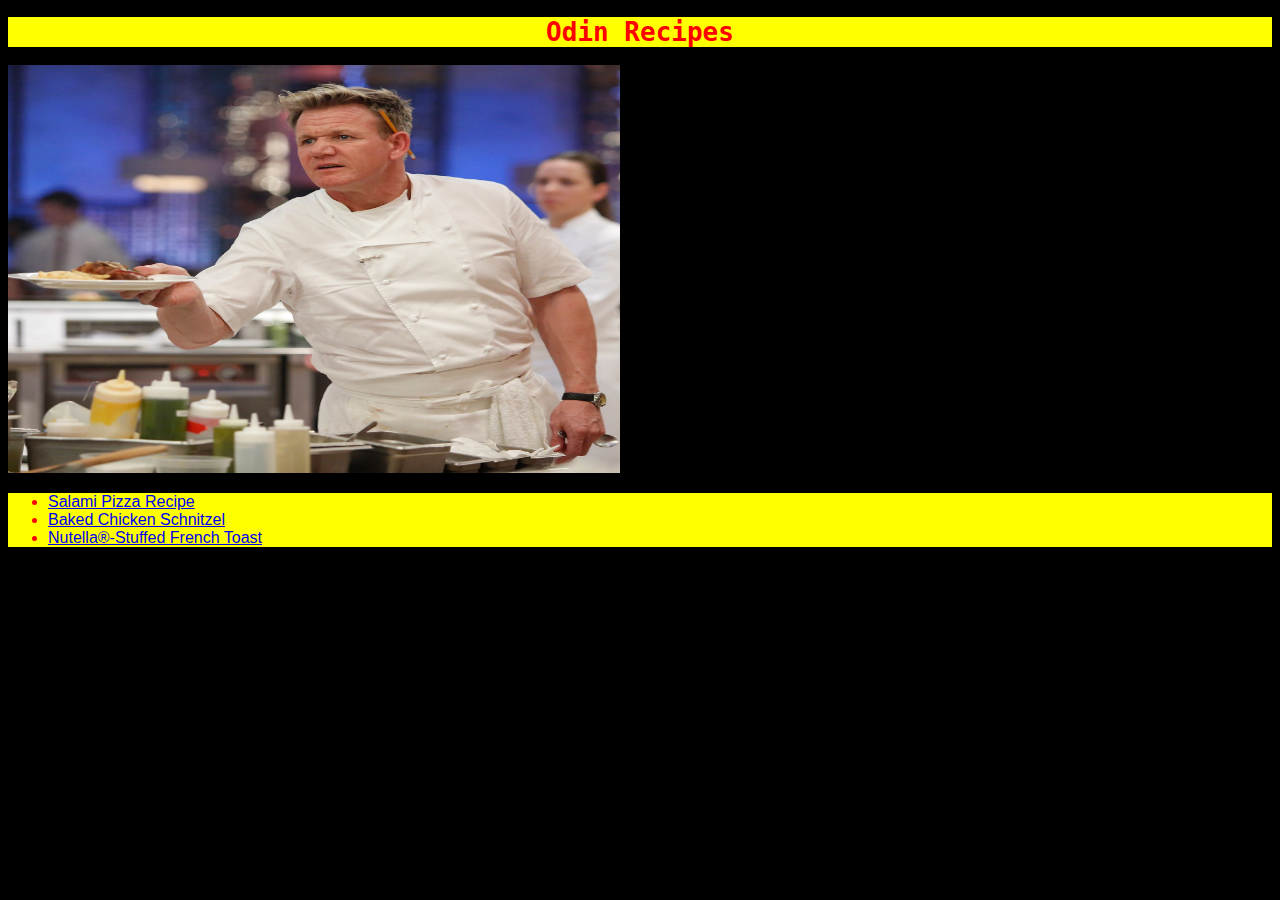
<file: index.html>
<!DOCTYPE html>
<html lang="en">
<head>
    <meta charset="UTF-8">
    <meta http-equiv="X-UA-Compatible" content="IE=edge">
    <meta name="viewport" content="width=device-width, initial-scale=1.0">
    <title>Food Recipes</title>
    <link rel="stylesheet" href="styles.css">
</head>
<body>
    <h1>Odin Recipes</h1>
    <img src="recipes/ramsay.jpg" alt="photo of gordon ramsay cooking" style="height: 408px;width: 612px;">
    <ul>
        <li><a href="recipes/pizza.html">Salami Pizza Recipe</a></li>   
        <li><a href="recipes/schnitzel.html">Baked Chicken Schnitzel</a></li>   
        <li><a href="recipes/toast.html">Nutella®-Stuffed French Toast</a></li>   
    </ul>   
</body>
</html>
</file>
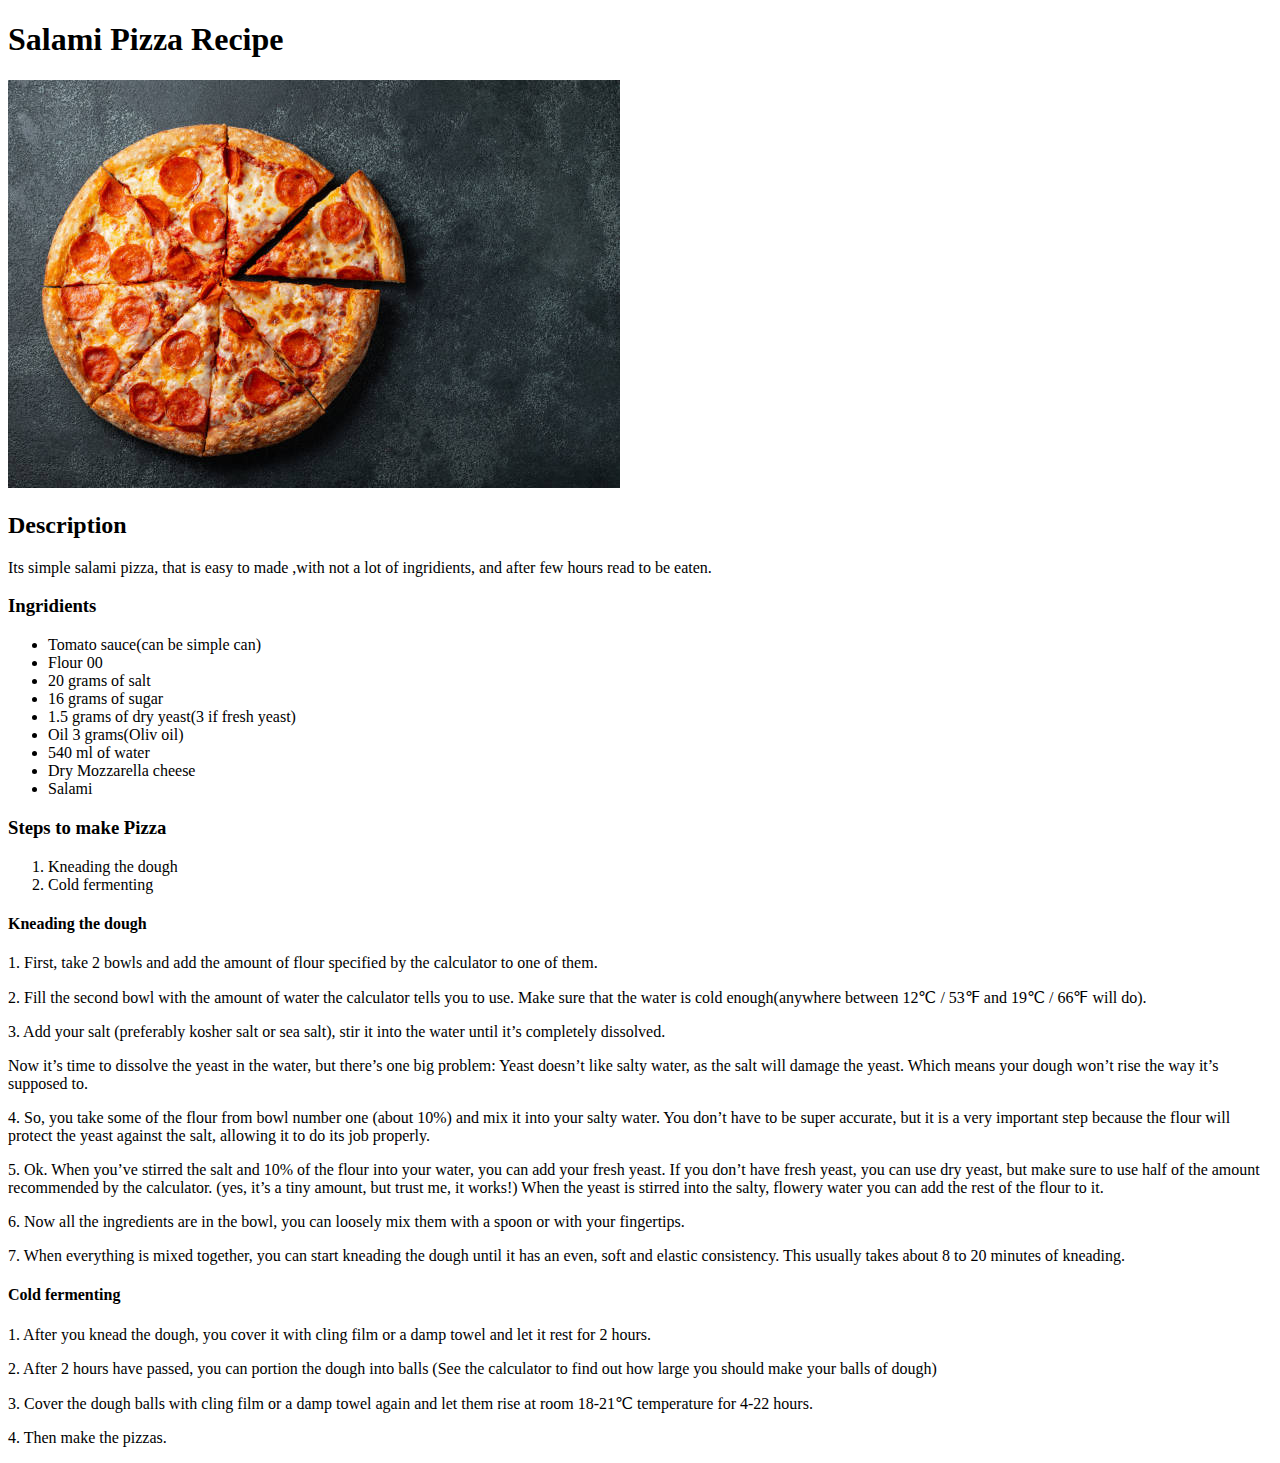
<file: recipes/pizza.html>
<!DOCTYPE html>
<html>
    <head>
        <meta charset="UTF-8">
        <title>Recipes</title>
    </head>
    <body>
        <h1>Salami Pizza Recipe</h1>

        <img src="pizza.jpg" alt="image of salami pizza">
        <h2>Description</h2>
        <p>Its simple salami pizza, that is easy to made
            ,with not a lot of ingridients, and after few
            hours read to be eaten.</p>
        <h3>Ingridients</h3>
        <ul>
            <li>Tomato sauce(can be simple can)</li>
            <li>Flour 00</li>
            <li>20 grams of salt</li>
            <li>16 grams of sugar</li>
            <li>1.5 grams of dry yeast(3 if fresh yeast)</li>
            <li>Oil 3 grams(Oliv oil)</li>
            <li>540 ml of water</li>
            <li>Dry Mozzarella cheese</li>
            <li>Salami</li>
        </ul>
        <h3>Steps to make Pizza</h3>
        <ol>
            <li>Kneading the dough</li>
            <li>Cold fermenting</li>
        </ol>
        <h4>Kneading the dough</h4>
            <p>1. First, take 2 bowls and add the amount of flour specified by the calculator to one of them.</p>
            <p>2. Fill the second bowl with the amount of water the calculator tells you to use. Make sure that the water is cold enough(anywhere between 12℃ / 53℉ and 19℃ / 66℉ will do).</p>
            <p>3. Add your salt (preferably kosher salt or sea salt), stir it into the water until it’s completely dissolved.</p>
            <p>Now it’s time to dissolve the yeast in the water, but there’s one big problem: Yeast doesn’t like salty water, as the salt will damage the yeast. Which means your dough won’t rise the way it’s supposed to.</p>
            <p>4. So, you take some of the flour from bowl number one (about 10%) and mix it into your salty water. You don’t have to be super accurate, but it is a very important step because the flour will protect the yeast against the salt, allowing it to do its job properly.</p>
            <p>5. Ok. When you’ve stirred the salt and 10% of the flour into your water, you can add your fresh yeast. If you don’t have fresh yeast, you can use dry yeast, but make sure to use half of the amount recommended by the calculator. (yes, it’s a tiny amount, but trust me, it works!) When the yeast is stirred into the salty, flowery water you can add the rest of the flour to it.</p>
            <p>6. Now all the ingredients are in the bowl, you can loosely mix them with a spoon or with your fingertips.</p>
            <p>7. When everything is mixed together, you can start kneading the dough until it has an even, soft and elastic consistency. This usually takes about 8 to 20 minutes of kneading.</p>
        
        <h4>Cold fermenting</h4>
            <p>1. After you knead the dough, you cover it with cling film or a damp towel and let it rest for 2 hours.</p>
            <p>2. After 2 hours have passed, you can portion the dough into balls (See the calculator to find out how large you should make your balls of dough)</p>
            <p>3. Cover the dough balls with cling film or a damp towel again and let them rise at room 18-21℃ temperature for 4-22 hours.</p>
            <p>4. Then make the pizzas.</p>
    </body>
</html>
</file>
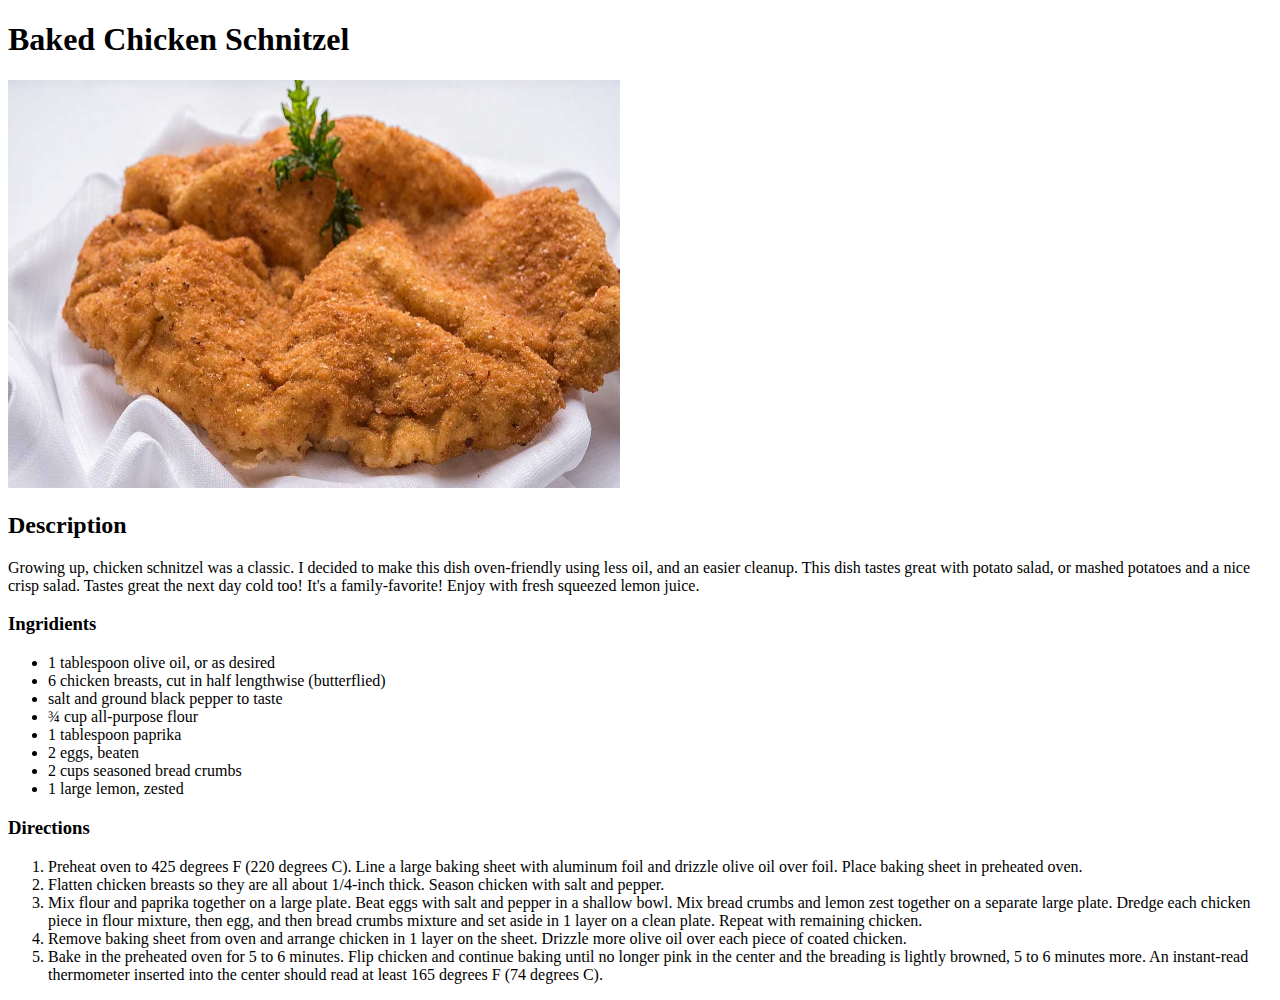
<file: recipes/schnitzel.html>
<!DOCTYPE html>
<html>
    <head>
        <meta charset="UTF-8">
        <title>Baked Chicken Schnitzel</title>
    </head>
    <body>
        <h1>Baked Chicken Schnitzel</h1>
        <img src="schnitzel.jpg" alt="image of schnitzel" style="height: 408px;width: 612px;">
        <h2>Description</h2>
        <p>Growing up, chicken schnitzel was a classic. I decided to make this dish oven-friendly using less oil, and an easier cleanup. This dish tastes great with potato salad, or mashed potatoes and a nice crisp salad. Tastes great the next day cold too! It's a family-favorite! Enjoy with fresh squeezed lemon juice. </p>
        <h3>Ingridients</h3>
        <ul>
            <li>1 tablespoon olive oil, or as desired </li>
            <li>6 chicken breasts, cut in half lengthwise (butterflied) </li>
            <li>salt and ground black pepper to taste </li>
            <li>¾ cup all-purpose flour </li>
            <li>1 tablespoon paprika </li>
            <li>2 eggs, beaten</li>
            <li>2 cups seasoned bread crumbs</li>
            <li>1 large lemon, zested</li>
        </ul>
        <h3>Directions</h3>
            <ol>
                <li>Preheat oven to 425 degrees F (220 degrees C). Line a large baking sheet with aluminum foil and drizzle olive oil over foil. Place baking sheet in preheated oven.</li>
                <li>Flatten chicken breasts so they are all about 1/4-inch thick. Season chicken with salt and pepper.</li>
                <li>Mix flour and paprika together on a large plate. Beat eggs with salt and pepper in a shallow bowl. Mix bread crumbs and lemon zest together on a separate large plate. Dredge each chicken piece in flour mixture, then egg, and then bread crumbs mixture and set aside in 1 layer on a clean plate. Repeat with remaining chicken.</li>
                <li>Remove baking sheet from oven and arrange chicken in 1 layer on the sheet. Drizzle more olive oil over each piece of coated chicken.</li>
                <li>Bake in the preheated oven for 5 to 6 minutes. Flip chicken and continue baking until no longer pink in the center and the breading is lightly browned, 5 to 6 minutes more. An instant-read thermometer inserted into the center should read at least 165 degrees F (74 degrees C).</li>
            </ol>
    </body>
</html>
</file>
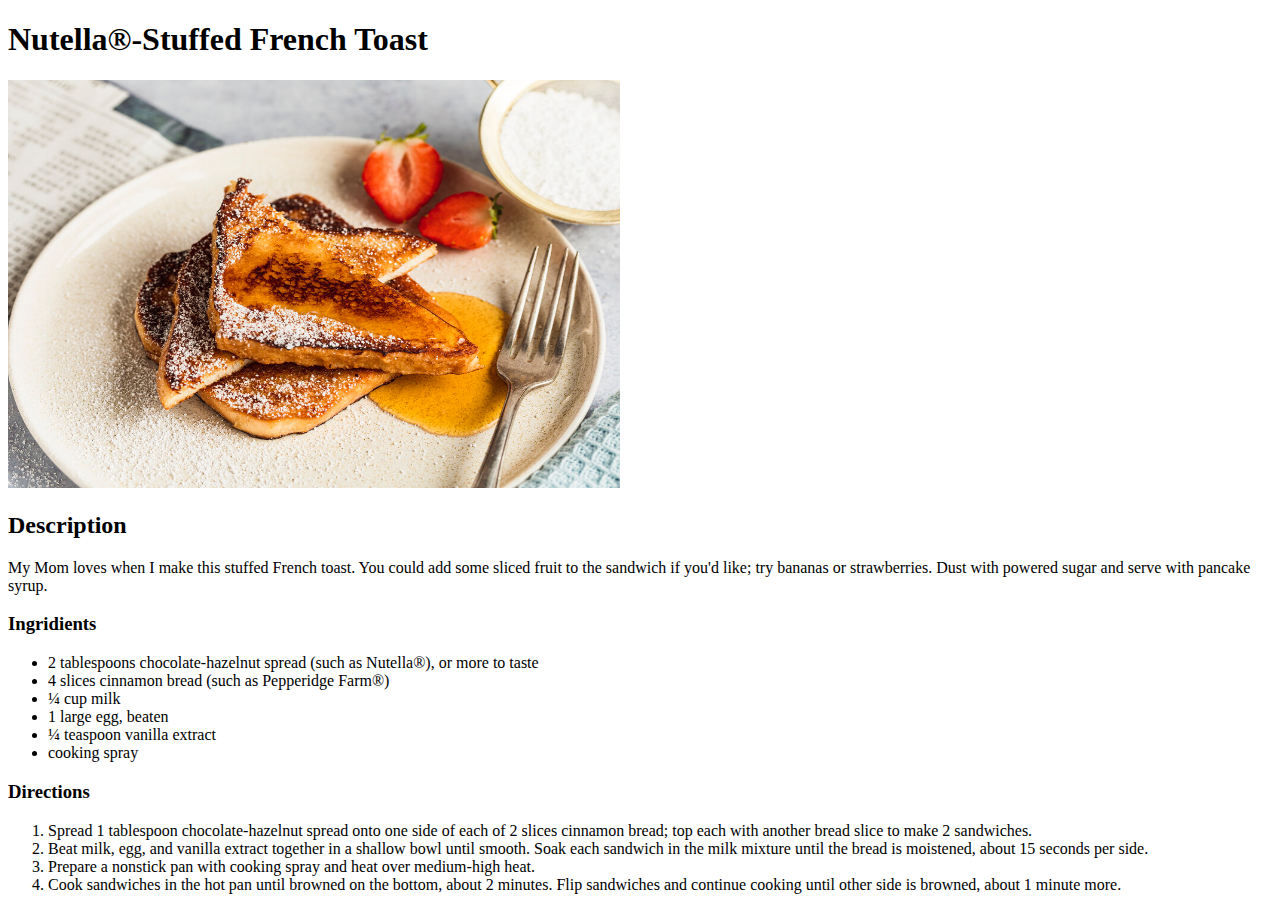
<file: recipes/toast.html>
<!DOCTYPE html>
<html>
    <head>
        <meta charset="UTF-8">
        <title>Nutella®-Stuffed French Toast</title>
    </head>
    <body>
        <h1>Nutella®-Stuffed French Toast</h1>
        <img src="toast.jpg" alt="image of a french toast" style="height: 408px;width: 612px;">
        <h2>Description</h2>
        <p>My Mom loves when I make this stuffed French toast. You could add some sliced fruit to the sandwich if you'd like; try bananas or strawberries. Dust with powered sugar and serve with pancake syrup. </p>
        <h3>Ingridients</h3>
            <ul>
                <li>2 tablespoons chocolate-hazelnut spread (such as Nutella®), or more to taste </li>
                <li>4 slices cinnamon bread (such as Pepperidge Farm®) </li>
                <li>¼ cup milk </li>
                <li>1 large egg, beaten </li>
                <li>¼ teaspoon vanilla extract  </li>
                <li>cooking spray </li>
            </ul>
        <h3>Directions</h3>
            <ol>
                <li>Spread 1 tablespoon chocolate-hazelnut spread onto one side of each of 2 slices cinnamon bread; top each with another bread slice to make 2 sandwiches.</li>
                <li>Beat milk, egg, and vanilla extract together in a shallow bowl until smooth. Soak each sandwich in the milk mixture until the bread is moistened, about 15 seconds per side.</li>
                <li>Prepare a nonstick pan with cooking spray and heat over medium-high heat.</li>
                <li>Cook sandwiches in the hot pan until browned on the bottom, about 2 minutes. Flip sandwiches and continue cooking until other side is browned, about 1 minute more.</li>
            </ol>
    </body>
</html>
</file>
<file: styles.css>
body {
    background-color: black;
}

h1 {
    background-color: yellow;
    text-align: center;
    color: red;
    font-family: monospace;
}
ul {
    background-color:yellow;
}

li {
    color: red;
    font-family: sans-serif;
}
</file>
